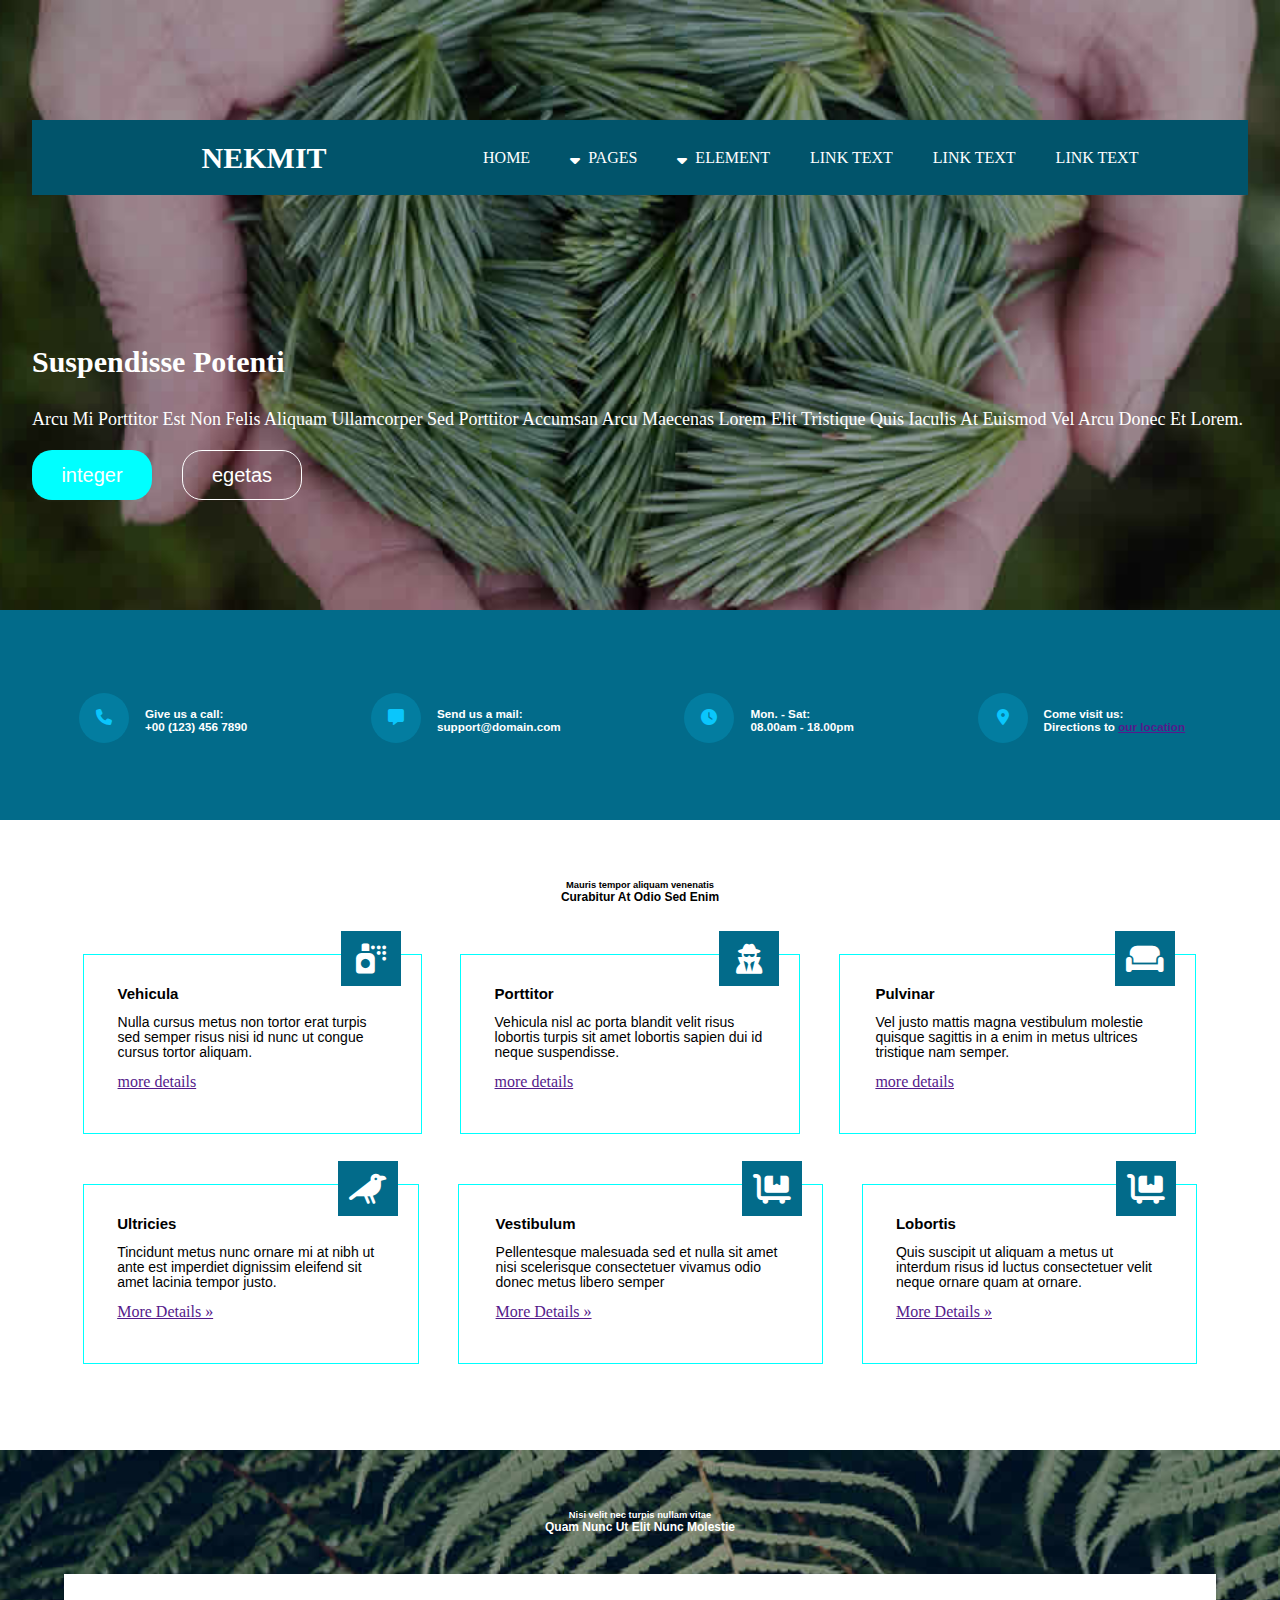
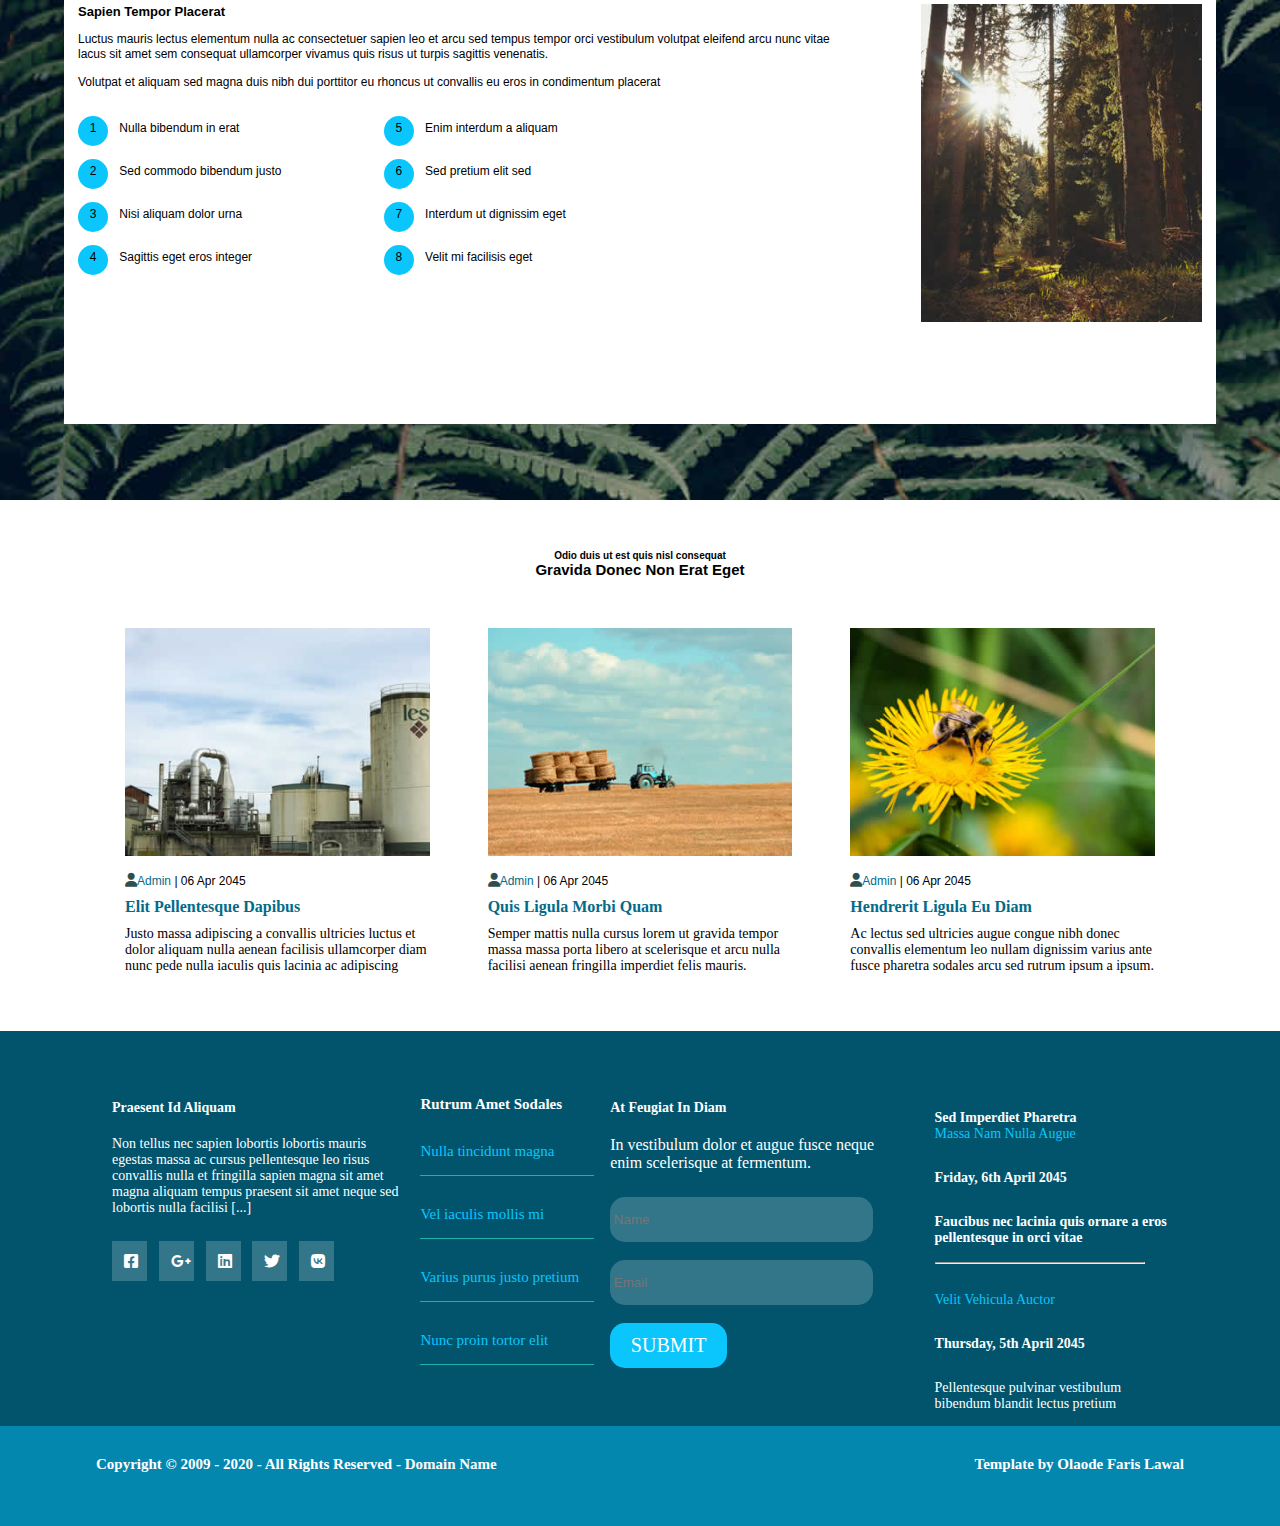
<file: index.html>
<!DOCTYPE html>
<html lang="en">
<head>
    <meta charset="UTF-8">
    <meta name="viewport" content="width=device-width, initial-scale=1.0">
    <title>Document</title>
    <link rel="stylesheet" href="./style.css">
    <link rel="stylesheet" href="fontawesome6/css/all.css">
</head>
<body>

    <div class="container">
        <div class="container-head">
            <div class="container2">
                <div class="container-head2">
                    <h1>NEKMIT</h1>
                    <div class="menu-bar">
                        <ul>
                            <li><a href="#">home</a></li>
                            <li class="li1"><a href="#"><i class="fa-solid fa-sort-down  icon6"></i>pages</a>
                            <div class="dropdown-menu">
                                <ul>
                                    <li><a href="#">gallery</a></li>
                                    <li><a href="#">full width</a></li>
                                    <li><a href="#">sidebar left</a></li>
                                    <li><a href="#">sidebar right</a></li>
                                    <li><a href="#">basic grid</a></li>
                                    <li><a href="#">font icons</a></li>
                                </ul>
                            </div>
                            </li>
                            <li class="li2"><a href="#"><i class="fa-solid fa-sort-down  icon6"></i>element</a>
                            
                                <div class="dropdown-menu2">
                                    <ul>
                                        <li><a href="#">level 2</a></li>
                                        <li class="li3"><a href="#">level 2 + drop</a>
                                            <div class="dropdown-menu3">
                                                <ul>
                                                    <li><a href="#">level 3</a></li>
                                                    <li><a href="#">level 3</a></li>
                                                    <li><a href="#">level 3</a></li>
                                                    <li><a href="#">level 3</a></li>
                                                </ul>
                                            </div>
                                        </li>
                                        <li><a href="#">about us</a></li>
                                    </ul>
                            </li>
                                           <li><a href="#">link text</a></li>
                                           <li><a href="#">link text</a></li>
                                           <li><a href="#">link text</a></li>
                        </ul>
                                
                    </div>
            </div>
            <div></div>
        </div>
        <div class="container3">
            <div class="container-head3">
                <h1>Suspendisse Potenti</h1>
                <p>Arcu Mi Porttitor Est Non Felis Aliquam Ullamcorper Sed Porttitor Accumsan Arcu Maecenas Lorem Elit Tristique Quis Iaculis At Euismod Vel Arcu Donec Et Lorem.</p>
                <div class="button1">
                    <div class="one"><button>integer</button></div>
                    <div class="two"><button>egetas</button></div>
                </div>
            </div>
        </div>
    </div>

    <div class="wrapper">
     <div class="wrapper1">
        <div class="wrapper2">
        <div class="wrapper-contents">
            <div class="new">
                <div class="new1"> <i class="fa-solid fa-phone icon"  ></i></div>
            </div>
            <div class="wrapper3">
            <h3>Give us a call:</h3>
            <h3>+00 (123) 456 7890</h3>
            </div>
        </div>

        <div class="wrapper-contents">
            <div class="new">
                <i class="fa-solid fa-message  icon"></i>
            </div>
            <div class="wrapper3  icon">
            <h3>Send us a mail:</h3>
            <h3>support@domain.com</h3>
            </div>
        </div>

        <div class="wrapper-contents">
            <div class="new">
                <i class="fas fa-clock  icon"></i>
            </div>
            <div class="wrapper3">
            <h3>Mon. - Sat:</h3>
            <h3>08.00am - 18.00pm</h3>
            </div>
        </div>

        <div class="wrapper-contents">
            <div class="new">
                <i class="fa-solid fa-location-dot  icon"></i>
            </div>
            <div class="wrapper3">
            <h3>Come visit us:</h3>
            <h3>Directions to <a href="">our location</a></h3>
            </div>
        </div>
        </div>
     </div>
    </div>


    <div class="parent">
            <div class="parent1">
                <div class="parent-head1">
                    <h3>Mauris tempor aliquam venenatis</h3>
                      <h2>Curabitur At Odio Sed Enim</h2>
                </div>
    
            <div class="parent-contents">
              <div class="men">
                <article class="remember">
                    <div class="parent-head">
                        <div class="border"><i class="fas fa-spray-can ti  icon2"></i></div>
                        <div class="solution">
                           <h2>Vehicula</h2>
                           <p>Nulla cursus metus non tortor erat turpis sed semper risus nisi id nunc ut congue cursus tortor aliquam.</p>
                           <div class="solution1"><a href="">more details</a></div>
                        </div>
                   </div>
                   </article>
    
                   <article class="remember">
                    <div class="parent-head">
                        <div class="border"><i class="fas fa-user-secret ti   icon2"></i></div>
                        <div class="solution">
                           <h2>Porttitor</h2>
                           <p>Vehicula nisl ac porta blandit velit risus lobortis turpis sit amet lobortis sapien dui id neque suspendisse.</p>
                           <div class="solution1"><a href="" >more details</a></div>
                        </div>
                     </div>
                   </article>
    
                   <article class="remember">
                        <div class="parent-head">
                            <div class="border"><i class="fas fa-couch ti   icon2"></i></div>
                            <div class="solution">
                                <h2>Pulvinar</h2>
                                <p>Vel justo mattis magna vestibulum molestie quisque sagittis in a enim in metus ultrices tristique nam semper.</p>
                                <div class="solution1"><a href="">more details</a></div>
                            </div>
                        </div>
                   </article>
              </div>

              <div class="men">
               <article class="remember">
                <div class="parent-head">
                    <div class="border"><i class="fas fa-crow ti   icon2"></i></div>
                    <div class="solution">
                       <h2>Ultricies</h2>
                       <p>Tincidunt metus nunc ornare mi at nibh ut ante est imperdiet dignissim eleifend sit amet lacinia tempor justo.</p>
                       <div class="solution1"><a href="">More Details »</a></div>
                    </div>
                 </div>
               </article>

               <article class="remember">
                <div class="parent-head">
                    <div class="border"><i class="fas fa-dolly-flatbed ti   icon2"></i></div>
                    <div class="solution">
                       <h2>Vestibulum</h2>
                       <p>Pellentesque malesuada sed et nulla sit amet nisi scelerisque consectetuer vivamus odio donec metus libero semper</p>
                       <div class="solution1"><a href="">More Details »</a></div>
                    </div>
                </div>
               </article>

               <article class="remember">
                <div class="parent-head">
                    <div class="border"><i class="fas fa-dolly-flatbed ti   icon2"></i></div>
                    <div class="solution">
                       <h2>Lobortis</h2>
                       <p>Quis suscipit ut aliquam a metus ut interdum risus id luctus consectetuer velit neque ornare quam at ornare.</p>
                       <div class="solution1"><a href="">More Details »</a></div>
                    </div>
                 </div>
               </article>
              </div>

            </div>
        </div>
    </div>

    <section class="background-img">
       <div class="parent1">
        <div class="parent-head1">
            <h3 class="white">Nisi velit nec turpis nullam vitae</h3>
            <h2 class="white">Quam Nunc Ut Elit Nunc Molestie</h2>
        </div>

        <div class="padding">
            <div class="background-head">

            <div class="women">
                            <div class="child-text">
                                        <div class="background-text">
                                            <h2>Sapien Tempor Placerat</h2>
                                            <p>Luctus mauris lectus elementum nulla ac consectetuer sapien leo et arcu sed tempus tempor orci vestibulum volutpat eleifend arcu nunc vitae lacus sit amet sem consequat ullamcorper vivamus quis risus ut turpis sagittis venenatis.</p>
                                            <p>Volutpat et aliquam sed magna duis nibh dui porttitor eu rhoncus ut convallis eu eros in condimentum placerat</p>
                                        </div>
        
                    
                            
                                <ul class="list">
                                    <div class="listed1">
                                      <li><span class="one1">1</span> Nulla bibendum in erat</li>
                                      <li><span class="one1">2</span> Sed commodo bibendum justo</li>
                                      <li><span class="one1">3</span> Nisi aliquam dolor urna</li>
                                      <li><span class="one1">4</span> Sagittis eget eros integer</li>
                                    </div>
                                  <div class="listed2">
                                      <li><span class="one1">5</span> Enim interdum a aliquam</li>
                                      <li><span class="one1">6</span> Sed pretium elit sed</li>
                                      <li><span class="one1">7</span> Interdum ut dignissim eget</li>
                                      <li><span class="one1">8</span> Velit mi facilisis eget</li>
                                  </div>
                                  </ul>
                            </div>
                        
     
                            <div class="image1">
                                <img src="images/01 (1).jpg" alt="" width="100%">
                            </div>
                    
              </div>
        </div>
       </div>
    </section>

    <div class="row">
        <div class="row-head">
            <h4>Odio duis ut est quis nisl consequat</h3>
            <h2>Gravida Donec Non Erat Eget</h2>
        </div>

        <div class="row-contents">
            <div class="row-contents1">
                <div class="img"><img src="images/02 (1).jpg" alt="" width="100%"></div>
                <div class="text">
                    <div class="img2"><i class="fas fa-user  icon3"></i>Admin <span class="red">| 06 Apr 2045</span></div>
                    <div class="phone">
                        <h1>Elit Pellentesque Dapibus</h1>
                        <p>Justo massa adipiscing a convallis ultricies luctus et dolor aliquam nulla aenean facilisis ullamcorper diam nunc pede nulla iaculis quis lacinia ac adipiscing</p>
                    </div>
                </div>
            </div>

            <div class="row-contents1">
                <div class="img"><img src="images/03 (1).jpg" alt="" width="100%"></div>
                <div class="text">
                    <div class="img2"><i class="fas fa-user  icon3"></i>Admin <span class="red">| 06 Apr 2045</span></div>
                    <div class="phone">
                        <h1>Quis Ligula Morbi Quam</h1>
                        <p>Semper mattis nulla cursus lorem ut gravida tempor massa massa porta libero at scelerisque et arcu nulla facilisi aenean fringilla imperdiet felis mauris.</p>
                    </div>
                </div>
            </div>

            <div class="row-contents1">
                <div class="img"><img src="images/04 (1).jpg" alt="" width="100%"></div>
                <div class="text">
                    <div class="img2"><i class="fas fa-user  icon3"></i>Admin <span class="red">| 06 Apr 2045</span></div>
                    <div class="phone">
                        <h1>Hendrerit Ligula Eu Diam</h1>
                        <p>Ac lectus sed ultricies augue congue nibh donec convallis elementum leo nullam dignissim varius ante fusce pharetra sodales arcu sed rutrum ipsum a ipsum.</p>
                    </div>
                </div>
            </div>
        </div>
    </div>

    <article class="last">
        <div class="last-container">
            <div class="last-contents">
                <div class="last-contents1">
                    <h4>Praesent Id Aliquam</h4>
                    <p>Non tellus nec sapien lobortis lobortis mauris egestas massa ac cursus pellentesque leo risus convallis nulla et fringilla sapien magna sit amet magna aliquam tempus praesent sit amet neque sed lobortis nulla facilisi [...]</p>
                    <div class="flex">
                        <div class="img41"><i class="fab fa-facebook-square fb  icon4"></i></div>
                        <div class="img42"><i class="fab fa-google-plus-g goo  icon4"></i></div>
                        <div class="img4"><i class="fab fa-linkedin li  icon4"></i></div>
                        <div class="img4"><i class="fab fa-twitter twi  icon4"></i></div>
                        <div class="img43"><i class="fab fa-vk net  icon4"></i></div>
                    </div>
                </div>

                <div class="last-contents2">
                    <div class="last-contents23">
                        <h4>Rutrum Amet Sodales</h4>
                        <div class="contents2">
                            <a href="index.html">Nulla tincidunt magna</a>
                        </div>
                        <div class="contents2">
                            <a href="index.html">Vel iaculis mollis mi</a>
                        </div>
                        <div class="contents2">
                            <a href="index.html">Varius purus justo pretium</a>
                        </div>
                        <div class="contents2">
                            <a href="index.html">Nunc proin tortor elit</a>
                        </div>
                    </div>
                </div>

                <div class="last-contents1">
                    <div class="mobile">
                        <h4>At Feugiat In Diam</h4>
                        <p>In vestibulum dolor et augue fusce neque enim scelerisque at fermentum.</p>
                        <div class="mobile-text">
                            <form action="">
                                <input type="text" name="Name" placeholder=" Name"><br><br>
                                <input type="text" name="Email" placeholder=" Email"><br><br>
                                <div class="mobile-text1"><input type="submit" value="Submit"></div>
                            </form>
                        </div>
                    </div>
                </div>

                <div class="last-contents3">
                    <div >
                        <div class="col">
                            <h4>Sed Imperdiet Pharetra</h4>
                            <a href="">Massa Nam Nulla Augue</a>
                        </div>
                        <div class="last-contents4">
                            <h4>Friday, 6th April 2045</h4>
                        </div>
                        <div class="last-contents4">
                            <h4>Faucibus nec lacinia quis ornare a eros pellentesque in orci vitae</h4>
                            <br><hr width="90%">
                            
                        </div>
                        <div class="col2">
                            <a href="">Velit Vehicula Auctor</a>
                        </div>
                        <div class="last-contents4">
                            <h4>Thursday, 5th April 2045</h4>
                        </div>
                        <div class="last-contents4">
                            <p>Pellentesque pulvinar vestibulum bibendum blandit lectus pretium</p>
                        </div>
                    </div>
                </div>


            </div>
        </div>
    </article>

    <footer>
        <div class="footer-head">
            <div class="footer-head1">
                <h4>Copyright © 2009 - 2020 - All Rights Reserved - Domain Name</h4>
            </div>
            <div class="footer-head2">
                <h4>Template by Olaode Faris Lawal</h4>
            </div>
        </div>
    </footer>

    
</body>
</html>
</file>
<file: style.css>
*{
    padding: 0;
    margin: 0;
    box-sizing: border-box;
}

body{
    width: 100%;
}


.container{
    width: 100%;
    height: 800px;
    background-image: url(images/background-01.jpg);
    background-repeat: no-repeat;
    background-size: cover;
    background-position: center;
}

.container2{
     padding-top: 120px;
}

.container-head2{
    width: 95%;
    margin: auto;
    height: 100px;
    background-color: #01546b;
    text-align: center;
    color: #fff;
}

.menu-bar{
    display: none;
}

.container-head2 h1{
    padding-top: 20px;
}

.container3{
    padding-top: 150px;
}


.container-head3{
    width: 95%;
    margin: auto;
    color: white;
}

.container-head3 h1{
    padding-bottom: 30px;
    font-size: 30px;
    font-family: 'Times New Roman';
}

.container-head3 p{
    padding-top: 30px 0px 0px;
    font-size: 18px;
    font-family: 'Times New Roman';
}

.button1{
    height: 180px;
    padding-top: 20px;
    display: flex;
    flex-direction: column;
    justify-content: space-around;
    
} 

.button1 button{
    height: 50px;
    transition-duration: 2s;
    transition-property: initial;
    cursor: pointer;
}

.one{
    height: 50px;
    border-radius: 20px;
    transition-duration: 2s;
    transition-delay: 1s;
    cursor: pointer;
}

.one button{
    background-color: aqua;
    color: #fff;
    width: 100px;
    font-size: 20px;
    border: none;
    border-radius: 20px;
    
}

.one :hover{
    background: none;
    color: #fff;
    border: 1px solid white;
}

.two{
    height: 50px;
    border-radius: 20px;
    transition-duration: 3s;
    transition-property: initial;
    transition-delay: 1s;
    cursor: pointer;
}

.two button{
    background: none;
    color: #fff;
    width: 100px;
    font-size: 20px;
    border: 1px solid white;
    border-radius: 20px;
}

.two :hover{
    background-color: aqua;
    color: #fff;
}

.wrapper{
    background-color: #026b8a;
    width: 100%;
    height: 290px;
}

.wrapper{
    padding: 25px;
}

.wrapper-contents{
    display: flex;
    justify-content: flex-start;
    align-items: flex-start;
    padding: 8px 5px;
}

.new{
    background-color: #0ac6fc33;
    width: 40px;
    line-height: 40px;
    border-radius: 50%;
   text-align: center;
}

.icon{
   font-size: 16px;
   color:#0ac6fc;
}
.wrapper3{
    padding-left: 35px;
    font-size: 10px;
    color: #fff;
    font-family: Verdana, Geneva, Tahoma, sans-serif;
}

.parent{
    width: 100%;
    height: 1550px;

}

.parent1{
    padding-top: 60px;
}

.parent-head1{
    text-align: center;
    font-size: 8px;
    font-family: Verdana, Geneva, Tahoma, sans-serif;
    
}

.remember{
    padding-top:50px;
    
}

.parent-head{
    width: 90%;
    margin: auto;
    height: 180px;
    border: 1px solid aqua;
    position: relative;
    transition-duration: 1s;
    cursor: pointer;
}

.icon2{
    font-size: 30px;
    color: #fff; 
}

.border{
    background-color: #026b8a;
    position: absolute;
    width: 60px;
    height: 55px;
    top: -24px;
    right: 20px;
    display: flex;
    justify-content: center;
    align-items: center;
}

.remember :hover{
    background-color: #026b8a;
}


.solution{
    width: 80%;
    margin: auto;
    margin-top: 30px;
}

.solution h2{
    font-size: 15px;
    font-family: Verdana, Geneva, Tahoma, sans-serif;
}

.solution p{
    font-size: 14px;
    font-family: Verdana, Geneva, Tahoma, sans-serif;
    line-height: 15px;
    margin: 13px 0;
}

.background-img{
    background-image: url(images/background-02.jpg);
    width: 100%;
    height: 1200px;
    background-repeat: no-repeat;
    background-size: cover;
    background-position: center;
}

.background-head{
    width: 90%;
    margin: auto;
    height:980px;
    background-color: #fff;
    padding: 30px 14px;
    margin-bottom:50px;
}

.white{
    color: #fff;
}
.padding{
    padding-top: 40px;
}

.background-text h2{
    font-size: 13px;
    font-family: Verdana, Geneva, Tahoma, sans-serif;
}

.background-text p{
    font-size: 12px;
    font-family: Verdana, Geneva, Tahoma, sans-serif;
    line-height: 15px;
    margin: 13px 0;
}

.one1{
    background-color: #0ac6fc;
    width: 30px;
    height: 30px;
    border-radius: 50%;
    display: inline-block;
    text-align: center;
    margin: 0px 8px 0px 0px;
    padding: 5px 0px 0px;
}

.list{
    list-style: none;
}

.listed1 li :hover{
    background-color: #02546d;
}

.listed2 li :hover{
    background-color: #02546d;
}

.listed1{
    width: 100%;
}

.listed1 li{
    margin: 13px 0;
    font-size: 12px;
    font-family: Verdana, Geneva, Tahoma, sans-serif;
}

.listed2 li{
    margin: 13px 0;
    font-size: 12px;
    font-family: Verdana, Geneva, Tahoma, sans-serif;
}

.image1{
    width:100%;
}

.row{
    padding-top: 50px;
}

.row-head{
    text-align: center;
    font-size: 10px;
    font-family: Verdana, Geneva, Tahoma, sans-serif;
}

.row-contents1{
    padding-top: 50px;
    width: 80%;
    margin: auto;
}

.text{
    margin: 13px 0;
}

.red{
    color: black;
    cursor: auto;
}

.img2{
    color: #026b8a;
    font-size: 12px;
    font-family: Verdana, Geneva, Tahoma, sans-serif;
    cursor: pointer;
}

.icon3{
    font-size: 14px;
    color: darkslategray;
}

.phone{
    margin: 10px 0;
    height: 120px;
}

.phone h1{
    color: #026b8a;
    font-size: 16px;
    font-family: 'Times New Roman', Times, serif;
}

.phone p{
    font-size: 14px;
    font-family: 'Times New Roman', Times, serif;
    padding-top: 10px;
}

.last{
    width: 100%;
    background-color: #02546d;
    padding-top: 15px;
}

.last-container{
    width: 85%;
    margin: auto;
}

.last-contents1 h4{
    font-size: 14px;
    font-family: 'Times New Roman', Times, serif;
    padding: 40px 0 0;
    color: #fff;
}

.last-contents1 p{
    font-size: 14px;
    font-family: 'Times New Roman', Times, serif;
    padding: 20px 0 25px;
    color: #fff;
}

.flex{
    width: 80%;
   display: flex;
   justify-content: space-between;
    
}

.img4{
    width: 80%;
    height: 30px;
   
}

.img41{
    width: 80%;
    height: 30px;
}

.img41 :hover{
    background-color: darkblue;
}

.img42 :hover{
    background-color: maroon;
}

.img43 :hover{
    background-color: purple;
}

.img42{
    width: 80%;
    height: 30px;  
}

.img43{
    width: 80%;
    height: 30px;
}

.img4 :hover{
    background-color: #0ac6fc;
}

.icon4{
    width: 35px;
    background-color:#347689;
    padding: 12px;
    color: #fff;
    text-align: center;
    transition-duration: 1s;
    transition-property: initial;
    transition-delay: 0.2;
    cursor: pointer
}



.last-contents2{
    padding-top: 150px;
    font-size: 15px;
    font-family: 'Times New Roman', Times, serif;
}

.last-contents23{
    color: #fff;
}


.contents2{
    padding-top: 30px;
    text-decoration: none;
    border-bottom: 0.2px solid lightseagreen;
    padding-bottom: 15px;
}

.contents2 a{
    color: #0ac6fc;
    text-decoration: none;
}

.mobile h4{
    font-size: 14px;
    font-family: 'Times New Roman', Times, serif;
}

.mobile p{
    font-size: 16px;
    font-family: 'Times New Roman', Times, serif;
}

.mobile-text{
    width: 100%;
}

.mobile-text input{
    width: 90%;
    height: 45px;
    border-radius: 15px;
    border: none;
    background-color: #347689;
}

.mobile-text1 input{
    background-color: #0ac6fc;
    color: #fff;
    width: 40%;
    text-transform: uppercase;
    font-family: 'Times New Roman', Times, serif;
    font-size: 20px;
    transition-duration: 1s;
    transition-property: initial;
    transition-delay: 0.2;
    cursor: pointer;
    
}

.mobile-text1 :hover{
    background-color: #02546d;
    border: 1px solid white;
}

.last-contents3{
    padding-top: 50px;
    color: white;
    font-size: 14px;
    font-family: 'Times New Roman', Times, serif;
}

.col a{
    font-size: 14px;
    font-family: 'Times New Roman', Times, serif;
    text-decoration: none;
    color: #0ac6fc;
    padding:0 0 40px;
}

.col2 a{
    font-size: 14px;
    font-family: 'Times New Roman', Times, serif;
    text-decoration: none;
    color: #0ac6fc;
    padding-top: 40px;
}

.col2{
    padding-top: 40px;
}

.last-contents4{
    padding-top: 20px;
    color: white;
}

footer{
    background-color: #0487af;
    height: 140px;
}

.footer-head{
    width: 85%;
    margin: auto;
    height: 100px;
    display: flex;
    flex-direction: column;
    justify-content: space-between;
    padding-top: 30px;
    color: white;
    font-family: 'Times New Roman', Times, serif;
    
}

.footer-head1 h4{
    font-size: 15px;
}

.footer-head2 h4{
    font-size: 15px;

}


@media (min-width:1020px) {

    *{
        padding: 0;
        margin: 0;
        box-sizing: border-box;
    }
    
    body{
        width: 100%;
    }
    .menu-bar{
        display: flex;
    }

    .container{
        width: 100%;
        height: 800px;
        background-image: url(images/background-01.jpg);
        background-repeat: no-repeat;
        background-size: cover;
        background-position: center;
    }


    .container-head2{
        top: 0; left: 0; right: 0;
        padding: 0px 7%;
        display: flex;
        justify-content: space-between;
        align-items: center;
        height: 75px;
        z-index: 1000;
    }

    .container-head2 h1{
        font-size: 30px;
        padding: 10px 80px;
    }

    .menu-bar ul{
        list-style: none;
        display: flex;
    }

    .menu-bar ul li{
       position: relative; 
    }

    .menu-bar ul li a{
        text-decoration: none;
        font-size: 16px;
        font-family: 'Times New Roman', Times, serif;
        text-transform: uppercase;
        color: #fff;
        transition: all 0.3s;
        padding: 20px;
        display: block;
    }

    .menu-bar ul li a:hover{
        color: #0ac6fc;
    }
    .menu-bar .li1 > .dropdown-menu{
        display: none;
    }
    .menu-bar .li1:hover > .dropdown-menu{
        display: initial;

    }

    .icon6{
        margin-right: 8px;
    }

    .dropdown-menu ul{
        position: absolute;
        top:65px;
        left: 0;
        width: 200px;
        background-color:turquoise;
        display: block;
    }

    .dropdown-menu ul li{
        width: 100%;
        border-top: 1px solid black;
    }

    
    .dropdown-menu2 ul{
        position: absolute;
        top: 65px;
        left: 0px;
        width: 200px;
        background-color:turquoise;
        display: block;
    }

    .dropdown-menu2 ul li{
        width: 100%;
        border-top: 1px solid black;
    }

    .menu-bar .li2 > .dropdown-menu2{
        display: none;
    }
    .menu-bar .li2:hover > .dropdown-menu2{
        display: initial;
    }

    .dropdown-menu3 ul{
        position: absolute;
        top: -1px;
        left: 200px;
        width: 200px;
        background-color:turquoise;
        display: block;
    }

    .dropdown-menu3 ul li{
        width: 100%;
        border-top: 1px solid black;
    }

    .menu-bar .li3 > .dropdown-menu3{
        display: none;
    }
    .menu-bar .li3:hover > .dropdown-menu3{
        display: initial;
    }

    .button1{
        width: 100%;
        display: flex;
        flex-direction: row;
        align-items: flex-start;
        justify-content: flex-start;
    }

    .one button{
        width: 120px;
        
    }

    .two{
        padding-left: 30px;
        
    }

    .two button{
        width: 120px;
    }

    .wrapper{
        background-color: #026b8a;
        width: 100%;
        height: 210px;
    }

    .wrapper2{
        display: flex;
        justify-content: space-around;
        align-items: center;
        padding-top: 50px;
    }

    .new{
        background-color: #0ac6fc33;
        width: 50px;
        line-height: 50px;
        border-radius: 50%;
       text-align: center;
    }
    
    .icon{
       font-size: 16px;
       color:#0ac6fc;
    }
    .wrapper3{
        font-size: 10px;
        color: #fff;
        font-family: Verdana, Geneva, Tahoma, sans-serif;
        padding: 14px 16px;
    }

    .men{
        width: 90%;
        margin: auto;
        display: flex;
    
    }

    .parent{
        width: 100%;
        height: 630px;
    
    }

    .women{
        width: 100%;
        display: flex;
        justify-content: space-between;
    }


    .list{
        display: flex;
        justify-content: flex-start;
        align-items: flex-start;
        width:80%;
    }

    .listed1{
        width: 50%;
    }

    .listed2{
        width: 50%;
    }

    .image1{
        width:25%;
        height: 100%;
    }

    .child-text{
        width: 68%;
    }

    .background-img{
        background-image: url(images/background-02.jpg);
        width: 100%;
        height: 650px;
        
    }

    .background-head{
        width: 90%;
        margin: auto;
        height: 450px;
    }

    .row-contents{
        display: flex;
        width: 85%;
        margin: auto;
        
    }

    .row-contents1{
        width: 28%;
    }

    .last-contents{
        display: flex;
        justify-content: space-around;
    }

   .last-contents1{
    width: 45%;
    padding: 14px 16px;
   }

   .last-contents2{
    width: 25%;
   }

   .last-contents23{
    margin-top: -100px;
   }


   .last-contents4{
    width: 100%;
    padding: 14px 16px;
   }

   .col{
    width: 100%;
    padding: 14px 16px;
   }

   .col2{
    width: 100%;
    padding: 14px 16px;
   }
   
   footer{
    background-color: #0487af;
    height: 100px;
}
   .footer-head{
    display: flex;
    flex-direction: row;
    justify-content: space-between;

   }



}
</file>
